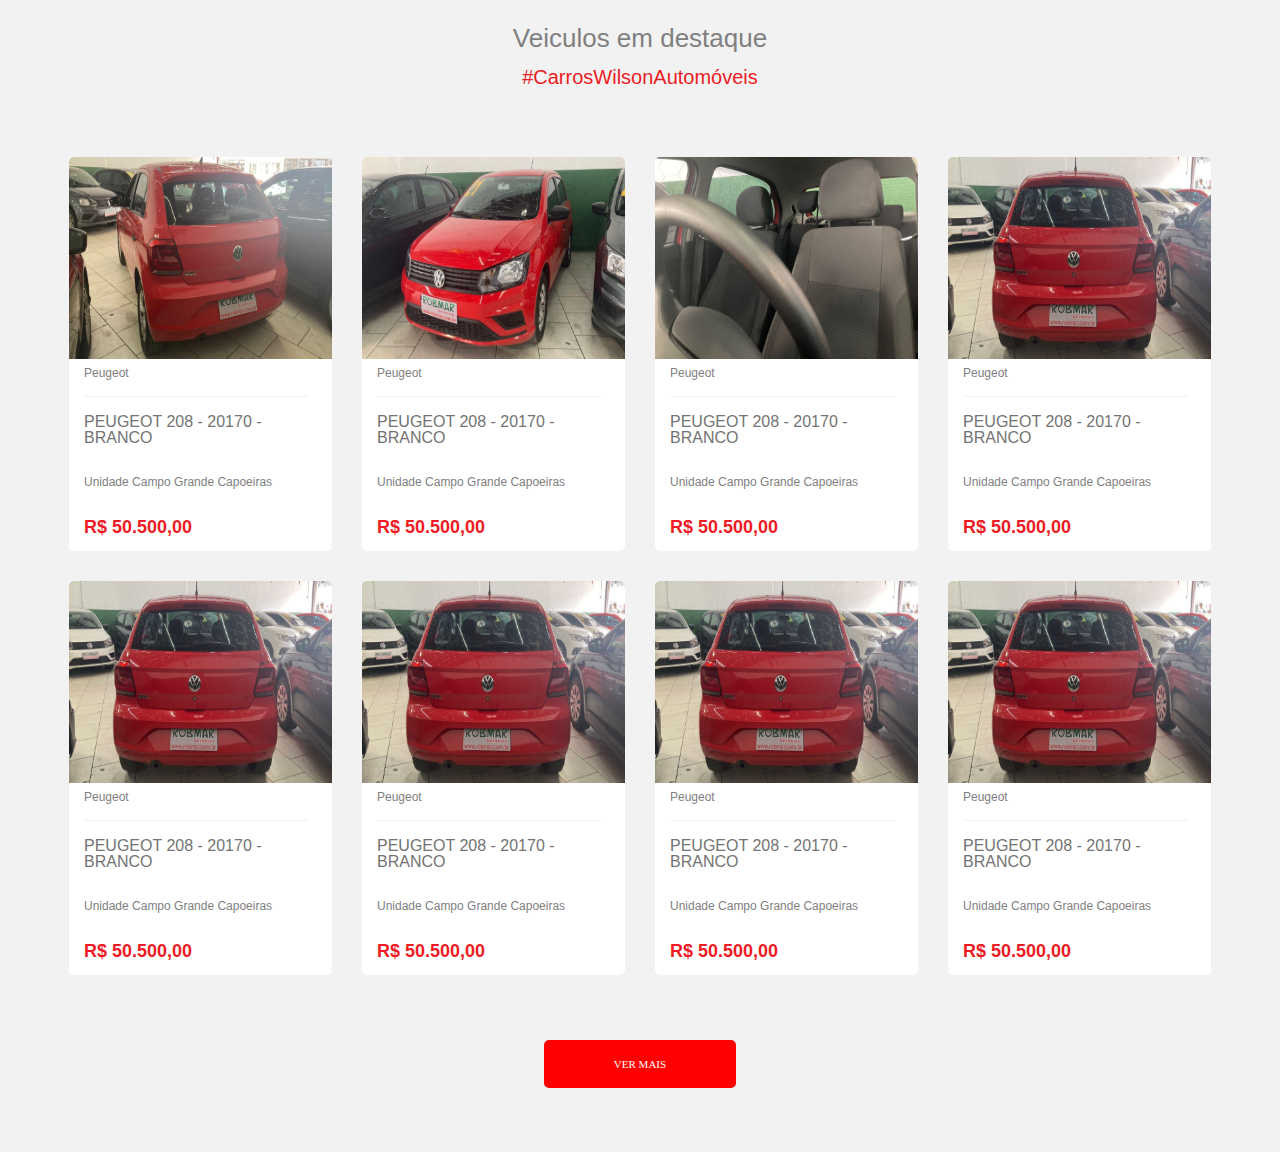
<file: index.html>
<!DOCTYPE html>
<html lang="pt-br">

<head>
  <meta charset="UTF-8">
  <meta http-equiv="X-UA-Compatible" content="IE=edge">
  <meta name="viewport" content="width=device-width, initial-scale=1.0">
  <title>Wilson Automóveis</title>
  <link rel="stylesheet" href="./css/global/style.css">
</head>

<body>
  <section class="container-home">
    <div class="titulo-carros-home">
      <h2 class="font-r5-300 cor-7">Veiculos em destaque</h2>
      <span class="font-r3-300 cor-8">#CarrosWilsonAutomóveis</span>
    </div>
    <div class="container-carros-home">
      <div class="carros-home">
        <img src="./carro1/foto-carro5.png" alt="">
        <span class="font-r-300 cor-7">Peugeot</span>
        <span class="linha-home cor-1">____________________________</span>
        <h2 class="font-r1-500 cor-4">PEUGEOT 208 - 20170 - BRANCO</h2>
        <p class="font-r-500 cor-7">Unidade Campo Grande Capoeiras</p>
        <h2 class="font-r-600 cor-8">R$ 50.500,00</h2>
      </div>
      <div class="carros-home">
        <img src="./carro1/foto-carro2.png" alt="">
        <span class="font-r-300 cor-7">Peugeot</span>
        <span class="linha-home cor-1">____________________________</span>
        <h2 class="font-r1-500 cor-4">PEUGEOT 208 - 20170 - BRANCO</h2>
        <p class="font-r-500 cor-7">Unidade Campo Grande Capoeiras</p>
        <h2 class="font-r-600 cor-8">R$ 50.500,00</h2>
      </div>
      <div class="carros-home">
        <img src="./carro1/foto-carro6.png" alt="">
        <span class="font-r-300 cor-7">Peugeot</span>
        <span class="linha-home cor-1">____________________________</span>
        <h2 class="font-r1-500 cor-4">PEUGEOT 208 - 20170 - BRANCO</h2>
        <p class="font-r-500 cor-7">Unidade Campo Grande Capoeiras</p>
        <h2 class="font-r-600 cor-8">R$ 50.500,00</h2>
      </div>
      <div class="carros-home">
        <img src="./carro1/foto-carro7.png" alt="">
        <span class="font-r-300 cor-7">Peugeot</span>
        <span class="linha-home cor-1">____________________________</span>
        <h2 class="font-r1-500 cor-4">PEUGEOT 208 - 20170 - BRANCO</h2>
        <p class="font-r-500 cor-7">Unidade Campo Grande Capoeiras</p>
        <h2 class="font-r-600 cor-8">R$ 50.500,00</h2>
      </div>
      <div class="carros-home">
        <img src="./carro1/foto-carro7.png" alt="">
        <span class="font-r-300 cor-7">Peugeot</span>
        <span class="linha-home cor-1">____________________________</span>
        <h2 class="font-r1-500 cor-4">PEUGEOT 208 - 20170 - BRANCO</h2>
        <p class="font-r-500 cor-7">Unidade Campo Grande Capoeiras</p>
        <h2 class="font-r-600 cor-8">R$ 50.500,00</h2>
      </div>
      <div class="carros-home">
        <img src="./carro1/foto-carro7.png" alt="">
        <span class="font-r-300 cor-7">Peugeot</span>
        <span class="linha-home cor-1">____________________________</span>
        <h2 class="font-r1-500 cor-4">PEUGEOT 208 - 20170 - BRANCO</h2>
        <p class="font-r-500 cor-7">Unidade Campo Grande Capoeiras</p>
        <h2 class="font-r-600 cor-8">R$ 50.500,00</h2>
      </div>
      <div class="carros-home">
        <img src="./carro1/foto-carro7.png" alt="">
        <span class="font-r-300 cor-7">Peugeot</span>
        <span class="linha-home cor-1">____________________________</span>
        <h2 class="font-r1-500 cor-4">PEUGEOT 208 - 20170 - BRANCO</h2>
        <p class="font-r-500 cor-7">Unidade Campo Grande Capoeiras</p>
        <h2 class="font-r-600 cor-8">R$ 50.500,00</h2>
      </div>
      <div class="carros-home">
        <img src="./carro1/foto-carro7.png" alt="">
        <span class="font-r-300 cor-7">Peugeot</span>
        <span class="linha-home cor-1">____________________________</span>
        <h2 class="font-r1-500 cor-4">PEUGEOT 208 - 20170 - BRANCO</h2>
        <p class="font-r-500 cor-7">Unidade Campo Grande Capoeiras</p>
        <h2 class="font-r-600 cor-8">R$ 50.500,00</h2>
      </div>
    </div>
    <div class="botao-home"> <a href="/">VER MAIS</a>
    </div>
  </section>
</body>

</html>
</file>
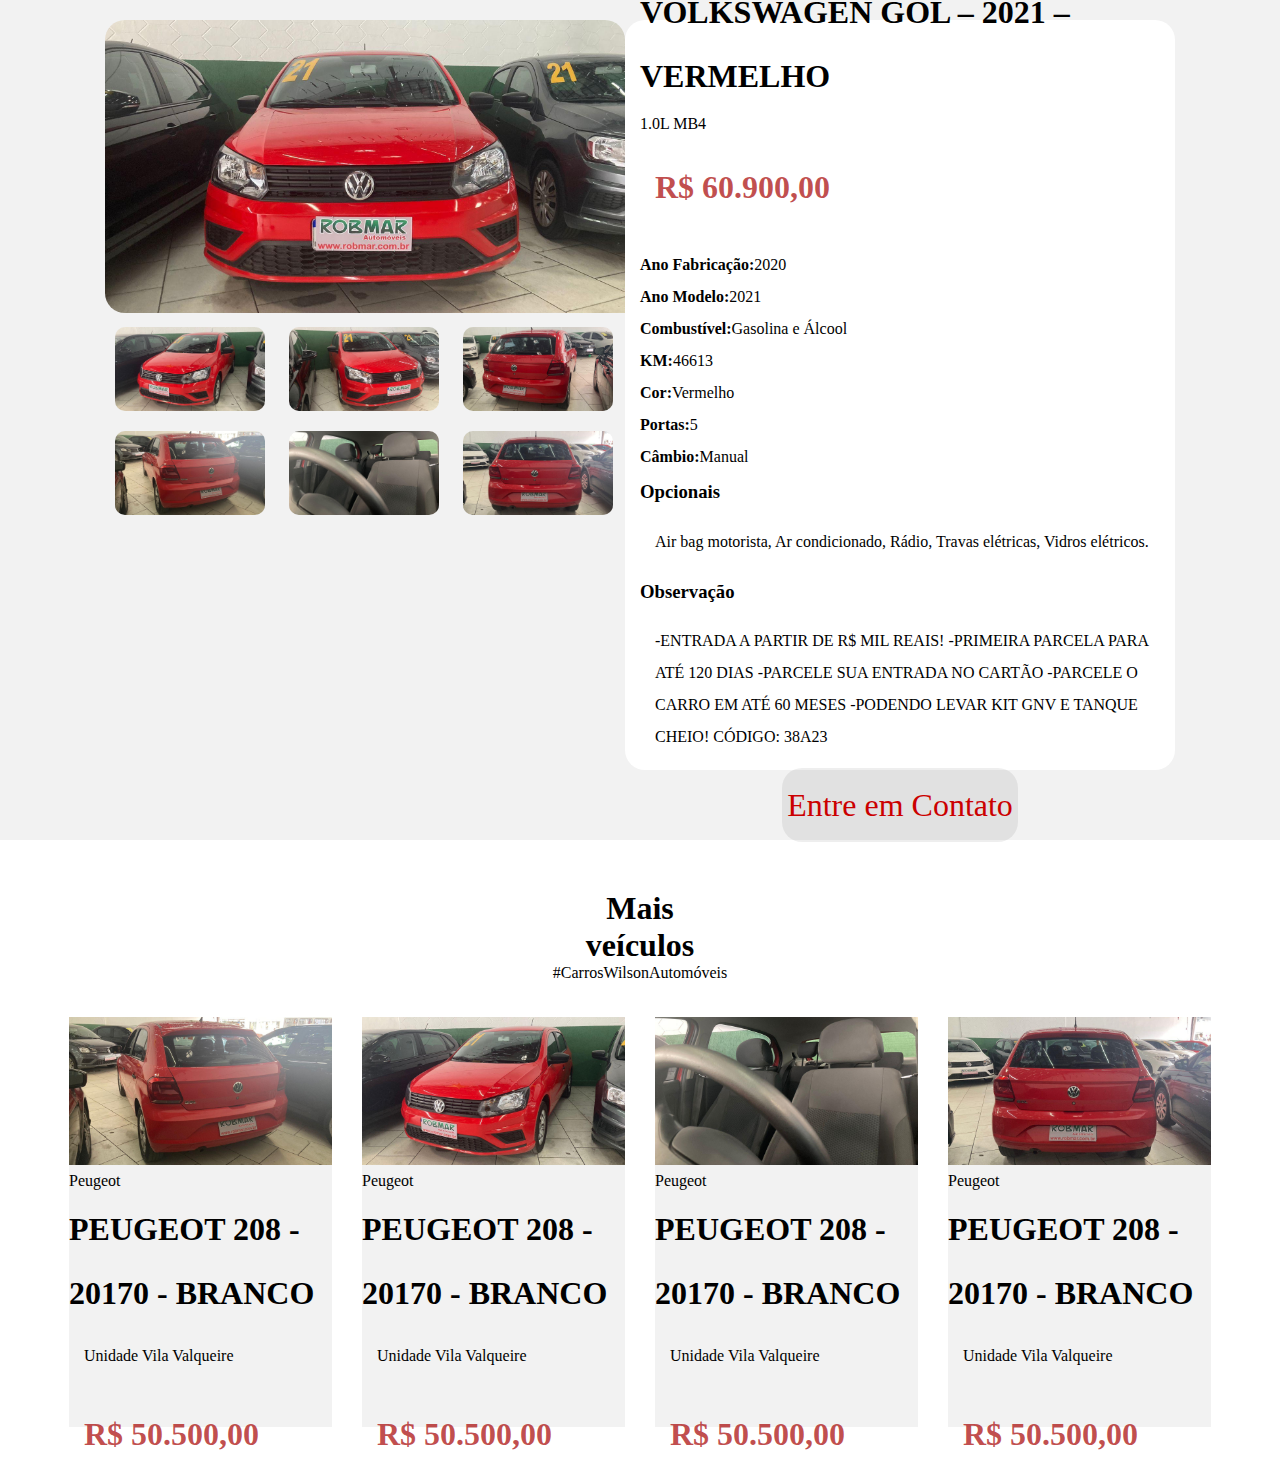
<file: carros.html>
<!DOCTYPE html>
<html lang="pt-br">

<head>
  <meta charset="UTF-8">
  <meta http-equiv="X-UA-Compatible" content="IE=edge">
  <meta name="viewport" content="width=device-width, initial-scale=1.0">
  <title>Wilson Automóveis</title>
  <link rel="stylesheet" href="/css/global/style.css">

</head>


<body>
  <main>
    <section class="bg-container-carro">
      <div class="container-carro">
        <ul class="carros-galeria">
          <!-- Primeiras Fotos Da Pagina -->
          <div class="row">
            <div class="album-carro-principal">
              <img src="./carro1/foto-carro1.png" onclick="openModal();currentSlide(1)" class="hover-shadow">
            </div>
            <div class="album-carro-fotos">
              <img src="./carro1/foto-carro2.png" onclick="openModal();currentSlide(2)" class="hover-shadow">
            </div>
            <div class="album-carro-fotos">
              <img src="./carro1/foto-carro3.png" onclick="openModal();currentSlide(3)" class="hover-shadow">
            </div>
            <div class="album-carro-fotos">
              <img src="./carro1/foto-carro4.png" onclick="openModal();currentSlide(4)" class="hover-shadow">
            </div>
            <div>
              <div class="album-carro-fotos">
                <img src="./carro1/foto-carro5.png" onclick="openModal();currentSlide(5)" class="hover-shadow">
              </div>
              <div class="album-carro-fotos">
                <img src="./carro1/foto-carro6.png" onclick="openModal();currentSlide(6)" class="hover-shadow">
              </div>
              <div class="album-carro-fotos">
                <img src="./carro1/foto-carro7.png" onclick="openModal();currentSlide(7)" class="hover-shadow">
              </div>
            </div>
          </div>

          <!-- Fotos que Passam no Banner -->
          <div id="myModal" class="modal">
            <span class="close cursor" onclick="closeModal()">&times;</span>
            <div class="modal-content">

              <div class="mySlides">
                <div class="numbertext">1 / 7</div>
                <img src="./carro1/foto-carro1.png" style="width:100%">
              </div>

              <div class="mySlides">
                <div class="numbertext">2 / 7</div>
                <img src="./carro1/foto-carro2.png" style="width:100%">
              </div>

              <div class="mySlides">
                <div class="numbertext">3 / 7</div>
                <img src="./carro1/foto-carro3.png" style="width:100%">
              </div>

              <div class="mySlides">
                <div class="numbertext">4 / 7</div>
                <img src="./carro1/foto-carro4.png" style="width:100%">
              </div>

              <div class="mySlides">
                <div class="numbertext">5 / 7</div>
                <img src="./carro1/foto-carro5.png" style="width:100%">
              </div>

              <div class="mySlides">
                <div class="numbertext">6 / 7</div>
                <img src="./carro1/foto-carro6.png" style="width:100%">
              </div>

              <div class="mySlides">
                <div class="numbertext">7 / 7</div>
                <img src="./carro1/foto-carro7.png" style="width:100%">
              </div>
              <!-- Botões de passar as Fotos Banner -->
              <a class="prev" onclick="plusSlides(-1)">&#10094;</a>
              <a class="next" onclick="plusSlides(1)">&#10095;</a>

              <div class="caption-container">
                <p id="caption"></p>
              </div>

              <!-- Miniaturas do Banner -->
              <div class="column">
                <img class="demo" src="./carro1/foto-carro1.png" onclick="currentSlide(1)" alt="">
              </div>

              <div class="column">
                <img class="demo" src="./carro1/foto-carro2.png" onclick="currentSlide(2)" alt="">
              </div>

              <div class="column">
                <img class="demo" src="./carro1/foto-carro3.png" onclick="currentSlide(3)" alt="">
              </div>

              <div class="column">
                <img class="demo" src="./carro1/foto-carro4.png" onclick="currentSlide(4)" alt="">
              </div>

              <div class="column">
                <img class="demo" src="./carro1/foto-carro5.png" onclick="currentSlide(5)" alt="">
              </div>

              <div class="column">
                <img class="demo" src="./carro1/foto-carro6.png" onclick="currentSlide(6)" alt="">
              </div>

              <div class="column">
                <img class="demo" src="./carro1/foto-carro7.png" onclick="currentSlide(7)" alt="">
              </div>
            </div>
          </div>
        </ul>
        <div class="descricao-carro">
          <div class="marca-valor-carro">
            <span>Volkswagen</span>
            <h1>VOLKSWAGEN GOL – 2021 – VERMELHO</h1>
            <span>1.0L MB4</span>
            <h2 class="preco">R$ 60.900,00</h2>
          </div>
          <ul class="texto-descricao-carro">
            <li>
              <strong>Ano Fabricação:</strong>2020
            </li>
            <li>
              <strong>Ano Modelo:</strong>2021
            </li>
            <li>
              <strong>Combustível:</strong>Gasolina e Álcool
            </li>
            <li>
              <strong>KM:</strong>46613
            </li>
            <li>
              <strong>Cor:</strong>Vermelho
            </li>
            <li>
              <strong>Portas:</strong>5
            </li>
            <li>
              <strong>Câmbio:</strong>Manual
            </li>
            <li>
              <h3>Opcionais</h3>
            </li>
            <li>
              <p>Air bag motorista, Ar condicionado, Rádio, Travas elétricas, Vidros elétricos.</p>
            </li>
            <li>
              <h3>Observação</h3>
            </li>
            <li>
              <p>-ENTRADA A PARTIR DE R$ MIL REAIS! -PRIMEIRA PARCELA PARA ATÉ 120 DIAS -PARCELE SUA ENTRADA NO CARTÃO -PARCELE O CARRO EM ATÉ 60 MESES -PODENDO LEVAR KIT GNV E TANQUE CHEIO! CÓDIGO: 38A23</p>
            </li>
          </ul>
          <a class="btn" href="">Entre em Contato</a>
        </div>
      </div>
    </section>
    <section class="container-carros-baixo">
      <div class="sub-titulo-carros">
        <h1>Mais veículos</h1>
        <span>#CarrosWilsonAutomóveis</span>
      </div>
      <div class="anuncios-carros">
        <img src="./carro1/foto-carro5.png" alt="">
        <span>Peugeot</span>
        <h1>PEUGEOT 208 - 20170 - BRANCO</h1>
        <p>Unidade Vila Valqueire</p>
        <h2 class="preco">R$ 50.500,00</h2>
      </div>
      <div class="anuncios-carros">
        <img src="./carro1/foto-carro2.png" alt="">
        <span>Peugeot</span>
        <h1>PEUGEOT 208 - 20170 - BRANCO</h1>
        <p>Unidade Vila Valqueire</p>
        <h2 class="preco">R$ 50.500,00</h2>
      </div>
      <div class="anuncios-carros">
        <img src="./carro1/foto-carro6.png" alt="">
        <span>Peugeot</span>
        <h1>PEUGEOT 208 - 20170 - BRANCO</h1>
        <p>Unidade Vila Valqueire</p>
        <h2 class="preco">R$ 50.500,00</h2>
      </div>
      <div class="anuncios-carros">
        <img src="./carro1/foto-carro7.png" alt="">
        <span>Peugeot</span>
        <h1>PEUGEOT 208 - 20170 - BRANCO</h1>
        <p>Unidade Vila Valqueire</p>
        <h2 class="preco">R$ 50.500,00</h2>
      </div>
    </section>
  </main>
  <script src="./javascript/carrosalbum.js"></script>
</body>


</html>
</file>
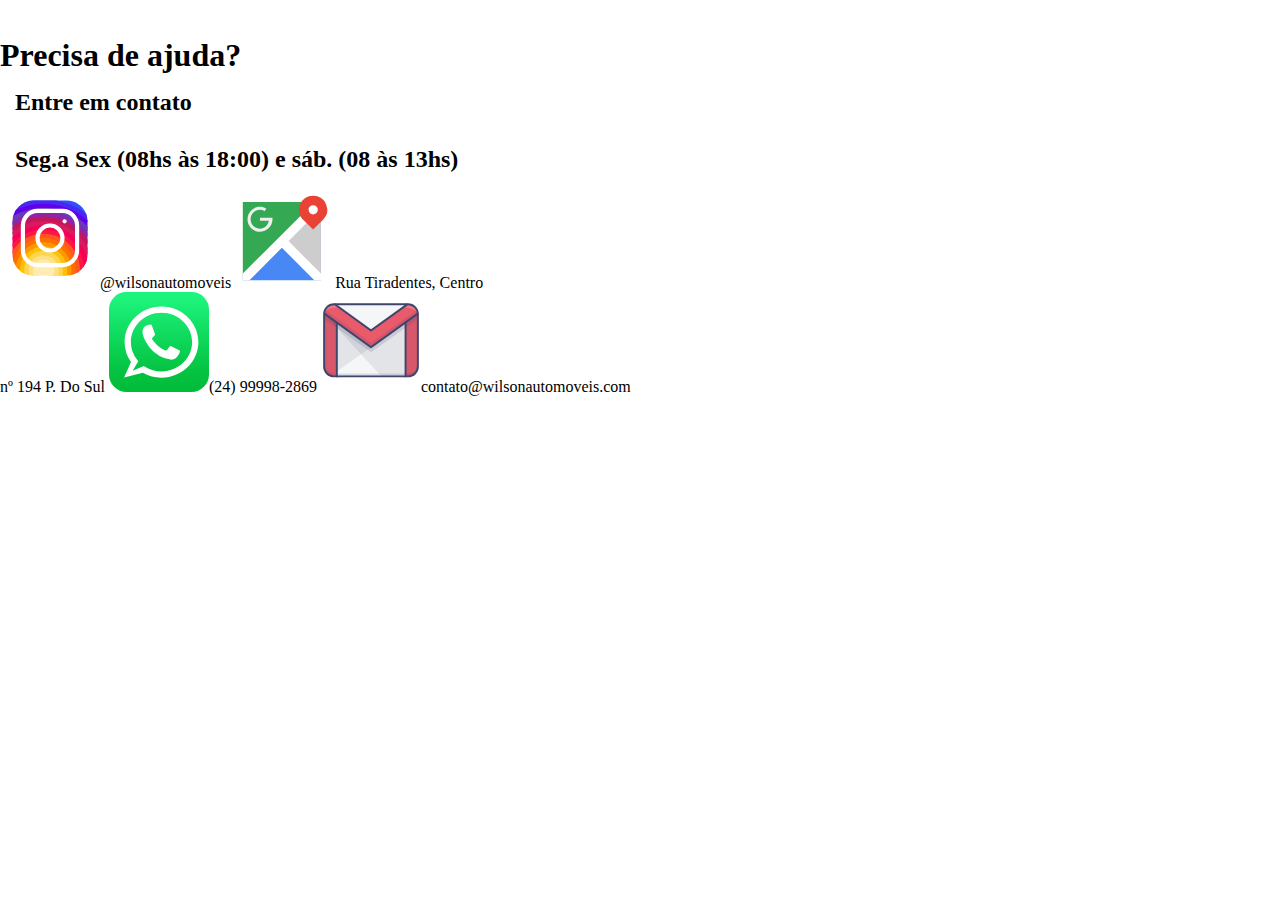
<file: contato.html>
<!DOCTYPE html>
<html lang="pt-br">

<head>
  <meta charset="UTF-8">
  <meta http-equiv="X-UA-Compatible" content="IE=edge">
  <meta name="viewport" content="width=
  , initial-scale=1.0">
  <title>WilsonAutomóveis - Contato</title>
  <link rel="stylesheet" href="/css/global/style.css">
</head>


<body>

  <section>
    <div class="content-banner-contato">
      <h1 class="texto-banner-contato font-b-3-700 cor-0">Contato</h1>
    </div>
    <div class="banner-contato">
    </div>
  </section>

  <section class="container-contato">
    <h1 class="ajuda-contato">Precisa de ajuda?</h1>
    <h2 class="entre-contato">Entre em contato</h2>
    <h2 class="horario-contato">Seg.a Sex (08hs às 18:00) e sáb. (08 às 13hs)</h2>
    <div class="rede-social-contato">
      <a class="links-contato" href="https://www.instagram.com/w.automoveisps/"><img src="/icones/icons8-instagram.svg" alt="">@wilsonautomoveis</a>
      <a class="links-contato" href=""><img src="/icones/icon-gps.svg" alt="">Rua Tiradentes, Centro <br> nº 194 P. Do Sul</a>
      <a class="links-contato" href="https://api.whatsapp.com/send?phone=5524999982869"><img src="/icones/whatsapp.svg" alt="">(24) 99998-2869</a>
      <a class="links-contato" href="mailto:contato@wilsonautomoveis.com"><img src="/icones/gmail.svg" alt="">contato@wilsonautomoveis.com</a>
    </div>

  </section>

  <section class="container-contato-gps"><iframe src="https://www.google.com/maps/embed?pb=!1m18!1m12!1m3!1d3535.8110942126445!2d-48.54861760000001!3d-27.5993857!2m3!1f0!2f0!3f0!3m2!1i1024!2i768!4f13.1!3m3!1m2!1s0x9527383aacfd7357%3A0x189ff9bb5ef98bf5!2sR.%20Tiradentes%2C%20194%20-%20Centro%2C%20Florian%C3%B3polis%20-%20SC%2C%2088010-430!5e0!3m2!1spt-BR!2sbr!4v1668093579171!5m2!1spt-BR!2sbr" width="100%" height="450" style="border:0;" allowfullscreen="" loading="lazy" referrerpolicy="no-referrer-when-downgrade"></iframe></section>

</body>

</html>
</file>
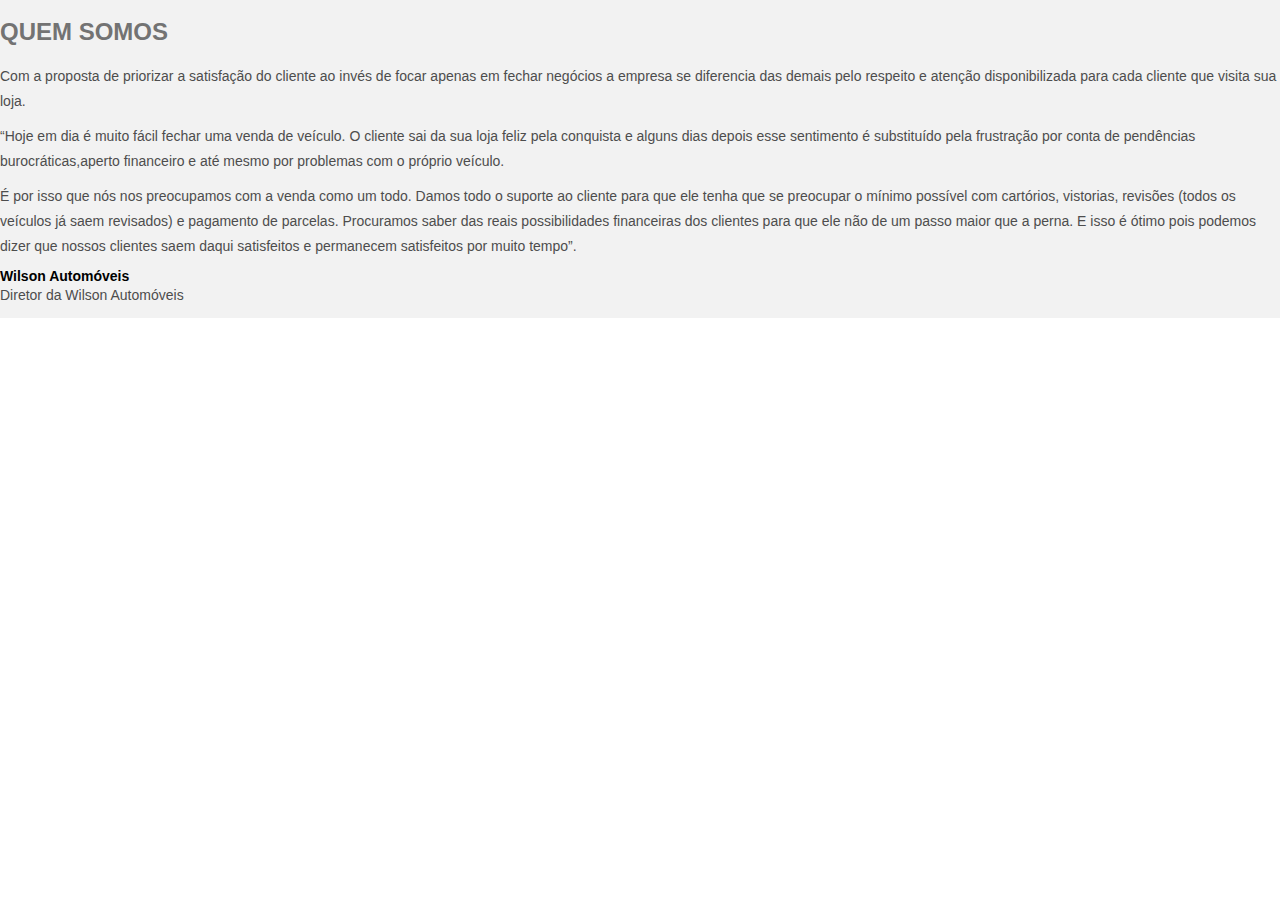
<file: sobre.html>
<!DOCTYPE html>
<html lang="pt-br">

<head>
  <meta charset="UTF-8">
  <meta http-equiv="X-UA-Compatible" content="IE=edge">
  <meta name="viewport" content="width=device-width, initial-scale=1.0">
  <title>Wilson Automóveis</title>
  <link rel="stylesheet" href="./css/global/style.css">
</head>

<body>
  <section class="estrutura-sobre">
    <div class="content-sobre">
      <h1 class="font-r2-600">QUEM SOMOS</h1>
      <p class="font-r2-300">Com a proposta de priorizar a satisfação do cliente ao invés de focar apenas em fechar negócios a empresa se diferencia das demais pelo respeito e atenção disponibilizada para cada cliente que visita sua loja.</p>
      <p class="font-r2-300">“Hoje em dia é muito fácil fechar uma venda de veículo. O cliente sai da sua loja feliz pela conquista e alguns dias depois esse sentimento é substituído pela frustração por conta de pendências burocráticas,aperto financeiro e até mesmo por problemas com o próprio veículo.</p>
      <p class="font-r2-300">É por isso que nós nos preocupamos com a venda como um todo. Damos todo o suporte ao cliente para que ele tenha que se preocupar o mínimo possível com cartórios, vistorias, revisões (todos os veículos já saem revisados) e pagamento de parcelas. Procuramos saber das reais possibilidades financeiras dos clientes para que ele não de um passo maior que a perna. E isso é ótimo pois podemos dizer que nossos clientes saem daqui satisfeitos e permanecem satisfeitos por muito tempo”.</p>
      <b class="font-r2-700">Wilson Automóveis</b>
      <p class="font-r2-300">Diretor da Wilson Automóveis</p>
    </div>
  </section>
</body>

</html>
</file>
<file: css/global/style.css>
/*Global/resetgeral*/
@import "./resetgeral.css";

/* Home */
@import "/css/home.css";

/*Carros*/
@import "/css/carro.css";

/* Sobre */
@import "/css/sobre.css";

/*Utilidades*/

/*Cores*/
@import "/css/utilidades/cores.css";

/*Tipografia*/
@import "/css/utilidades/tipografia.css";

/*classes*/
@import "/css/utilidades/classes.css";
</file>
